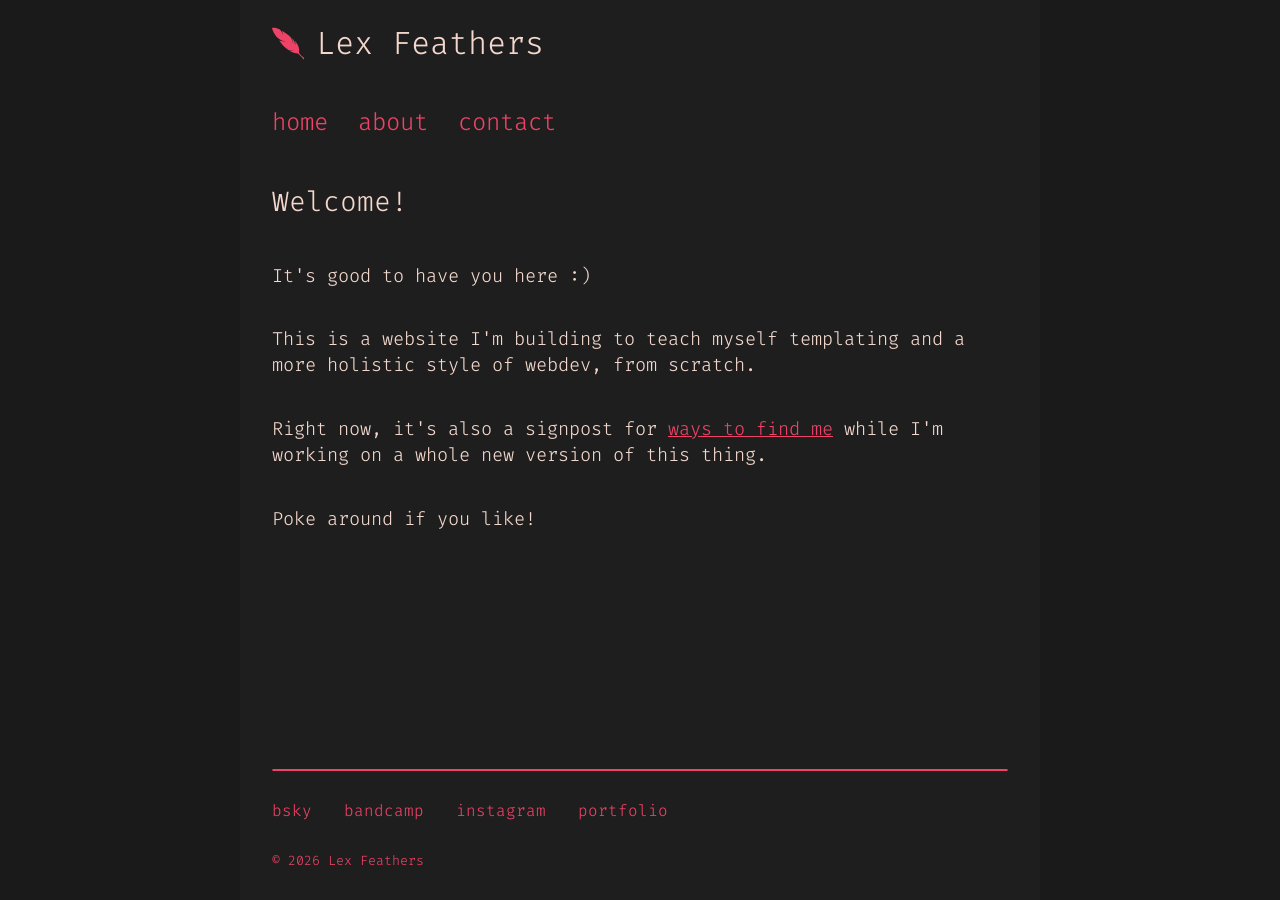
<file: index.html>
<!DOCTYPE html>
<html lang="en">
	<head>
		<!-- Critical -->
			<script src="/scripts/htmlinclude.js"></script>
			<link rel="stylesheet" type="text/css" href="/styles/base.css">
		<!-- Centralized head -->
			<link w3-include-html="/common/head.html"/>
		<!-- Scripts -->
			<script src="/scripts/global.js" defer="defer"></script>
			<script src="/scripts/togglemenu.js"></script>			
	</head>

  <script>
    includeHTML();
  </script>

	<body>
		<div class="page-width">
			<div class="maincontainer">
				<header>					
					<div w3-include-html="/common/header.html"></div>
					<div w3-include-html="/common/nav.html"></div>				
				</header>

				<section id="article" w3-include-html="/pages/home.html"></section>

				<footer>
					<div w3-include-html="/common/footer.html"></div>
					
					<div class="copyright">
						<p>&copy; <span id="currentyear"></span> Lex Feathers</p>
						<!-- Get current year -->
						<script>
							date = new Date();
							year = date.getFullYear();
				
							document.getElementById("currentyear").innerHTML = year;
						</script>							
					</div>
				</footer>		
			</div>
		</div>
	</body>
</html>
</file>
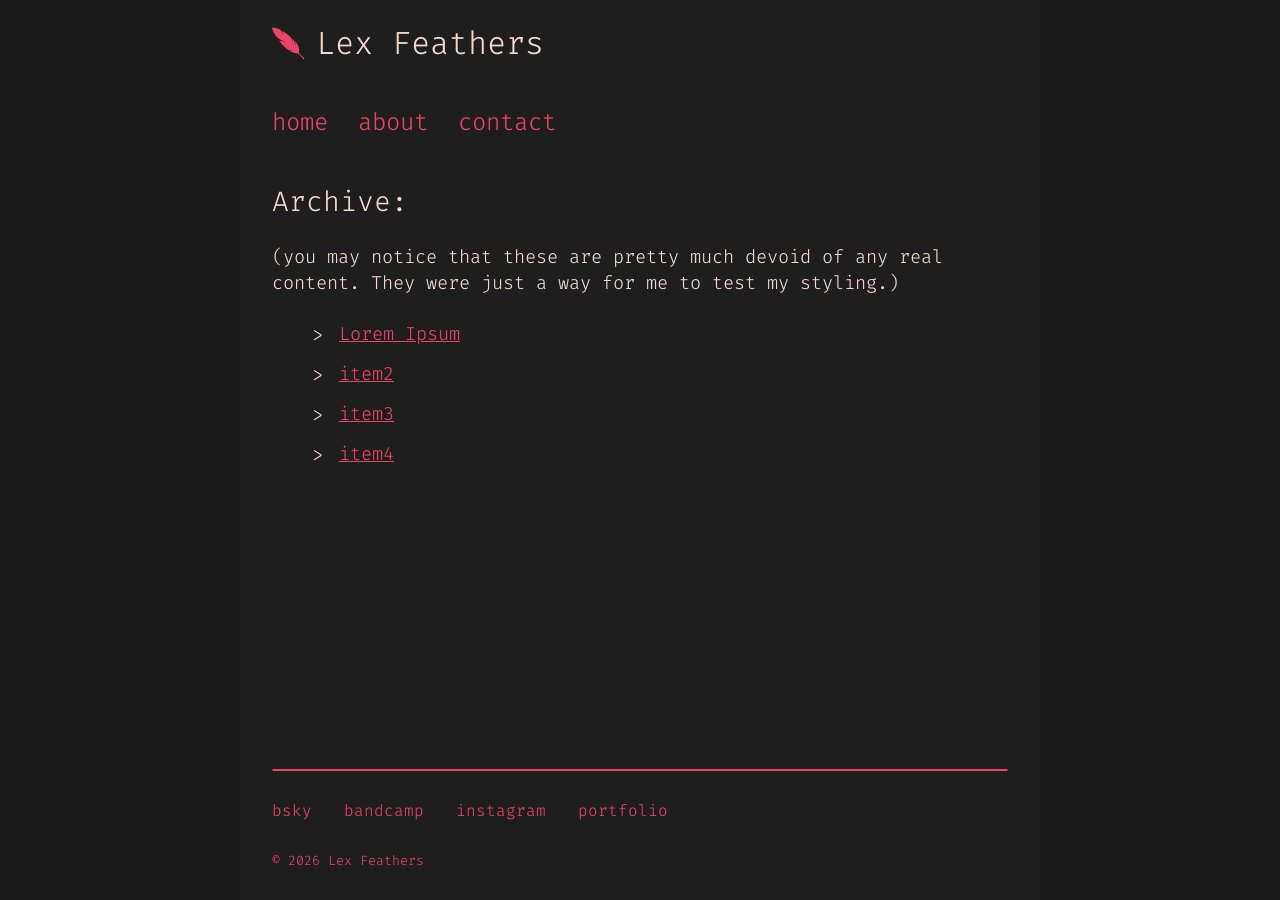
<file: archive.html>
<!DOCTYPE html>
<html lang="en">
	<head>
		<!-- Critical -->
			<script src="/scripts/htmlinclude.js"></script>
			<link rel="stylesheet" type="text/css" href="/styles/base.css">
		<!-- Centralized head -->
			<link w3-include-html="/common/head.html"/>
		<!-- Scripts -->
			<script src="/scripts/global.js" defer="defer"></script>
			<script src="/scripts/togglemenu.js"></script>
	</head>

  <script>
    includeHTML();
  </script>

	<body>
		<div class="page-width">
			<div class="maincontainer">
				<header>					
					<div w3-include-html="/common/header.html"></div>
					<div w3-include-html="/common/nav.html"></div>				
				</header>

				<section id="article">
					<div w3-include-html="/pages/postlist.html"></div>							
				</section>

				<footer>
					<div w3-include-html="/common/footer.html"></div>
					
					<div class="copyright">
						<p>&copy; <span id="currentyear"></span> Lex Feathers</p>
						<!-- Get current year -->
						<script>
							date = new Date();
							year = date.getFullYear();
				
							document.getElementById("currentyear").innerHTML = year;
						</script>							
					</div>
				</footer>		
			</div>
		</div>
	</body>
</html>
</file>
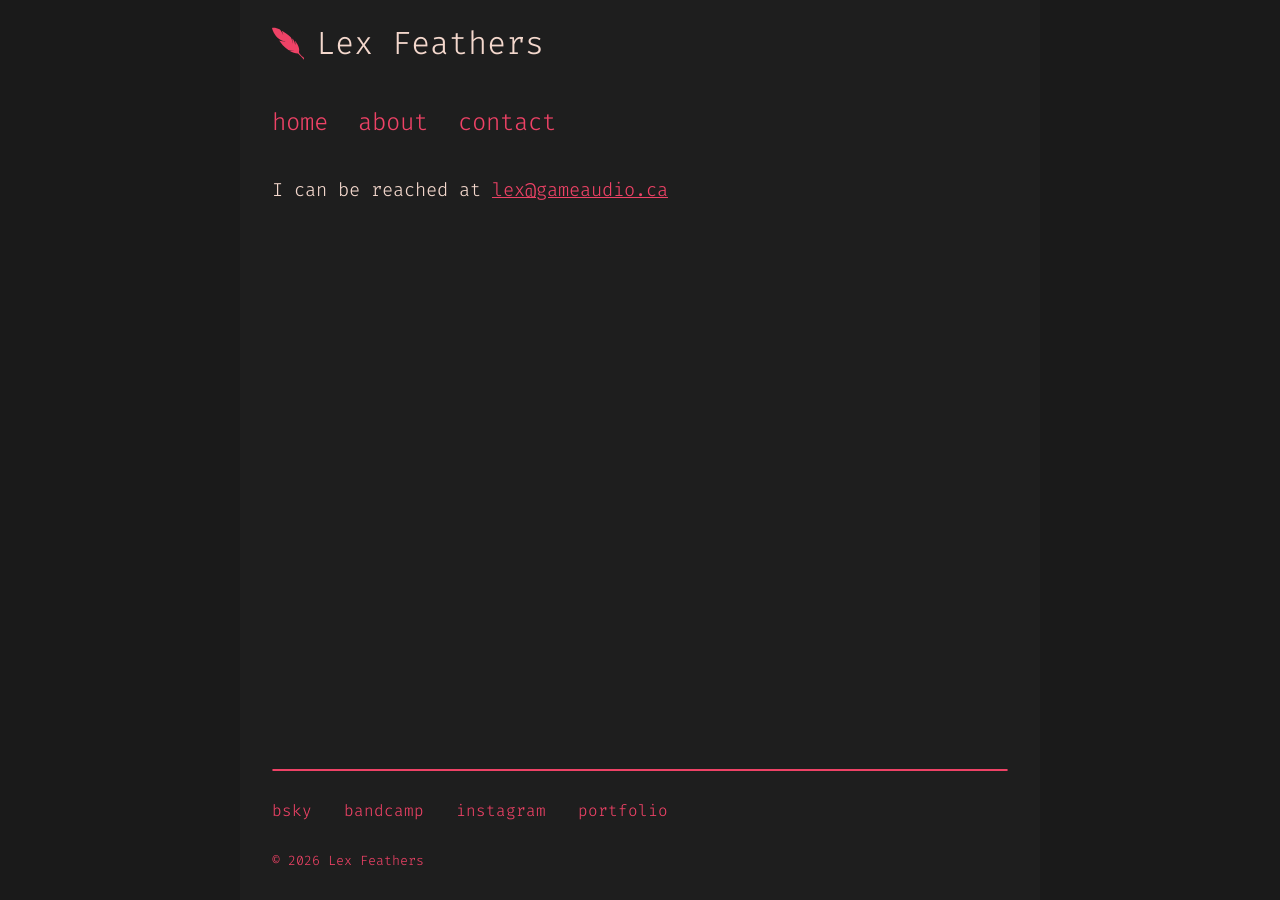
<file: contact.html>
<!DOCTYPE html>
<html lang="en">
	<head>
		<!-- Critical -->
			<script src="/scripts/htmlinclude.js"></script>
			<link rel="stylesheet" type="text/css" href="/styles/base.css">
		<!-- Centralized head -->
			<link w3-include-html="/common/head.html"/>
		<!-- Scripts -->
			<script src="/scripts/global.js" defer="defer"></script>
			<script src="/scripts/togglemenu.js"></script>
	</head>
	
  <script>
    includeHTML();
  </script>

	<body>
		<div class="page-width">
			<div class="maincontainer">
				<header>					
					<div w3-include-html="/common/header.html"></div>
					<div w3-include-html="/common/nav.html"></div>				
				</header>

				<section id="article">
					<div w3-include-html="/pages/contact.html"></div>							
				</section>

				<footer>
					<div w3-include-html="/common/footer.html"></div>
					
					<div class="copyright">
						<p>&copy; <span id="currentyear"></span> Lex Feathers</p>
						<!-- Get current year -->
						<script>
							date = new Date();
							year = date.getFullYear();
				
							document.getElementById("currentyear").innerHTML = year;
						</script>							
					</div>
				</footer>		
			</div>
		</div>
	</body>
</html>
</file>
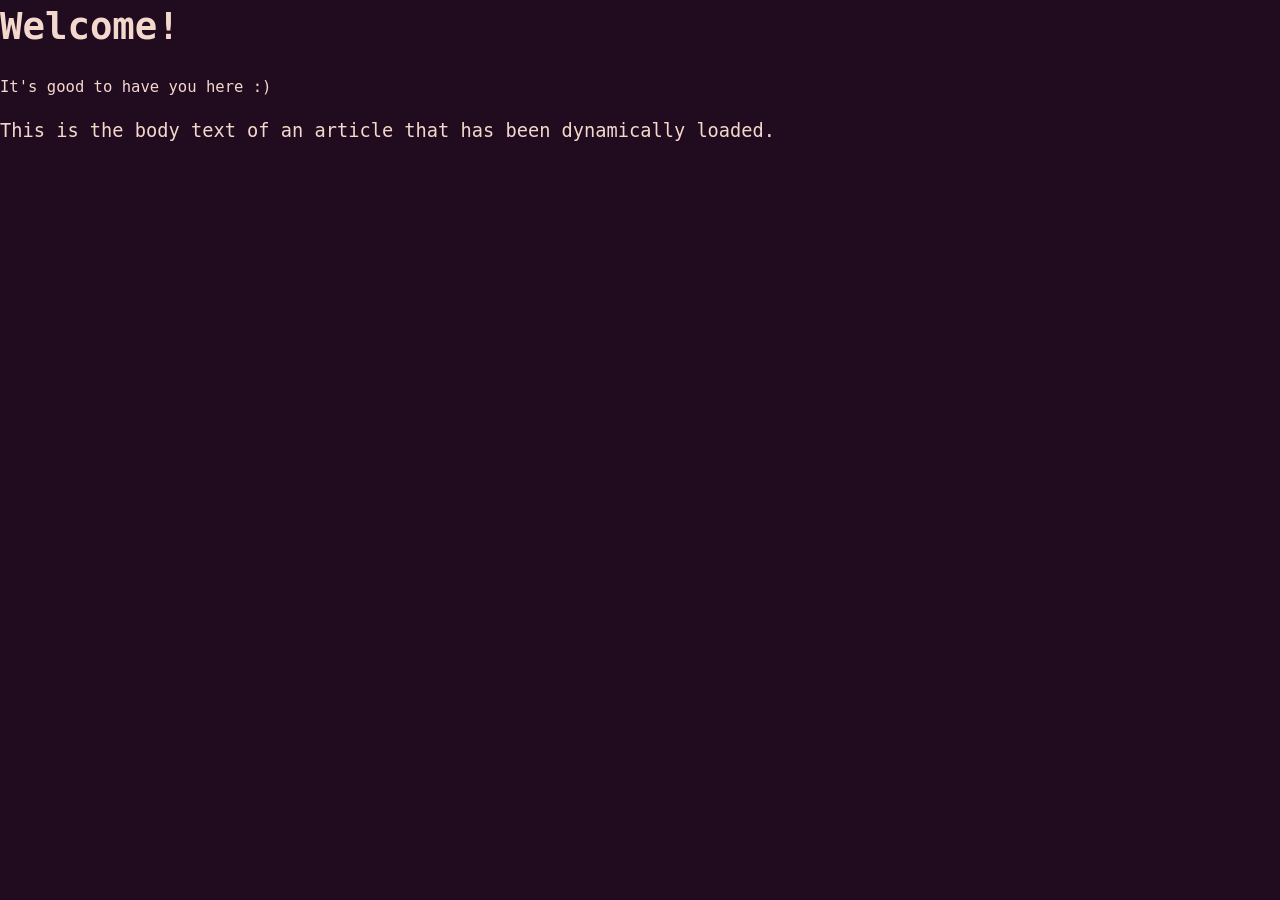
<file: home.html>
<head>
		<meta charset="utf-8">
		<meta name="viewport" content="width=device-width, initial-scale=1">
		<link rel="stylesheet" type="text/css" href="styles.css">		
		<link rel="icon" type="image/x-icon" href="images/feather.ico">
		<script src="scripts/global.js" defer="defer"></script>
		
		<title>Lex Feathers' Log</title>
	</head>

	<body>
		<h1>Welcome!</h1>
		<sub>It's good to have you here :)</sub>
		<p>This is the body text of an article that has been dynamically loaded.</p>
	</body>
</file>
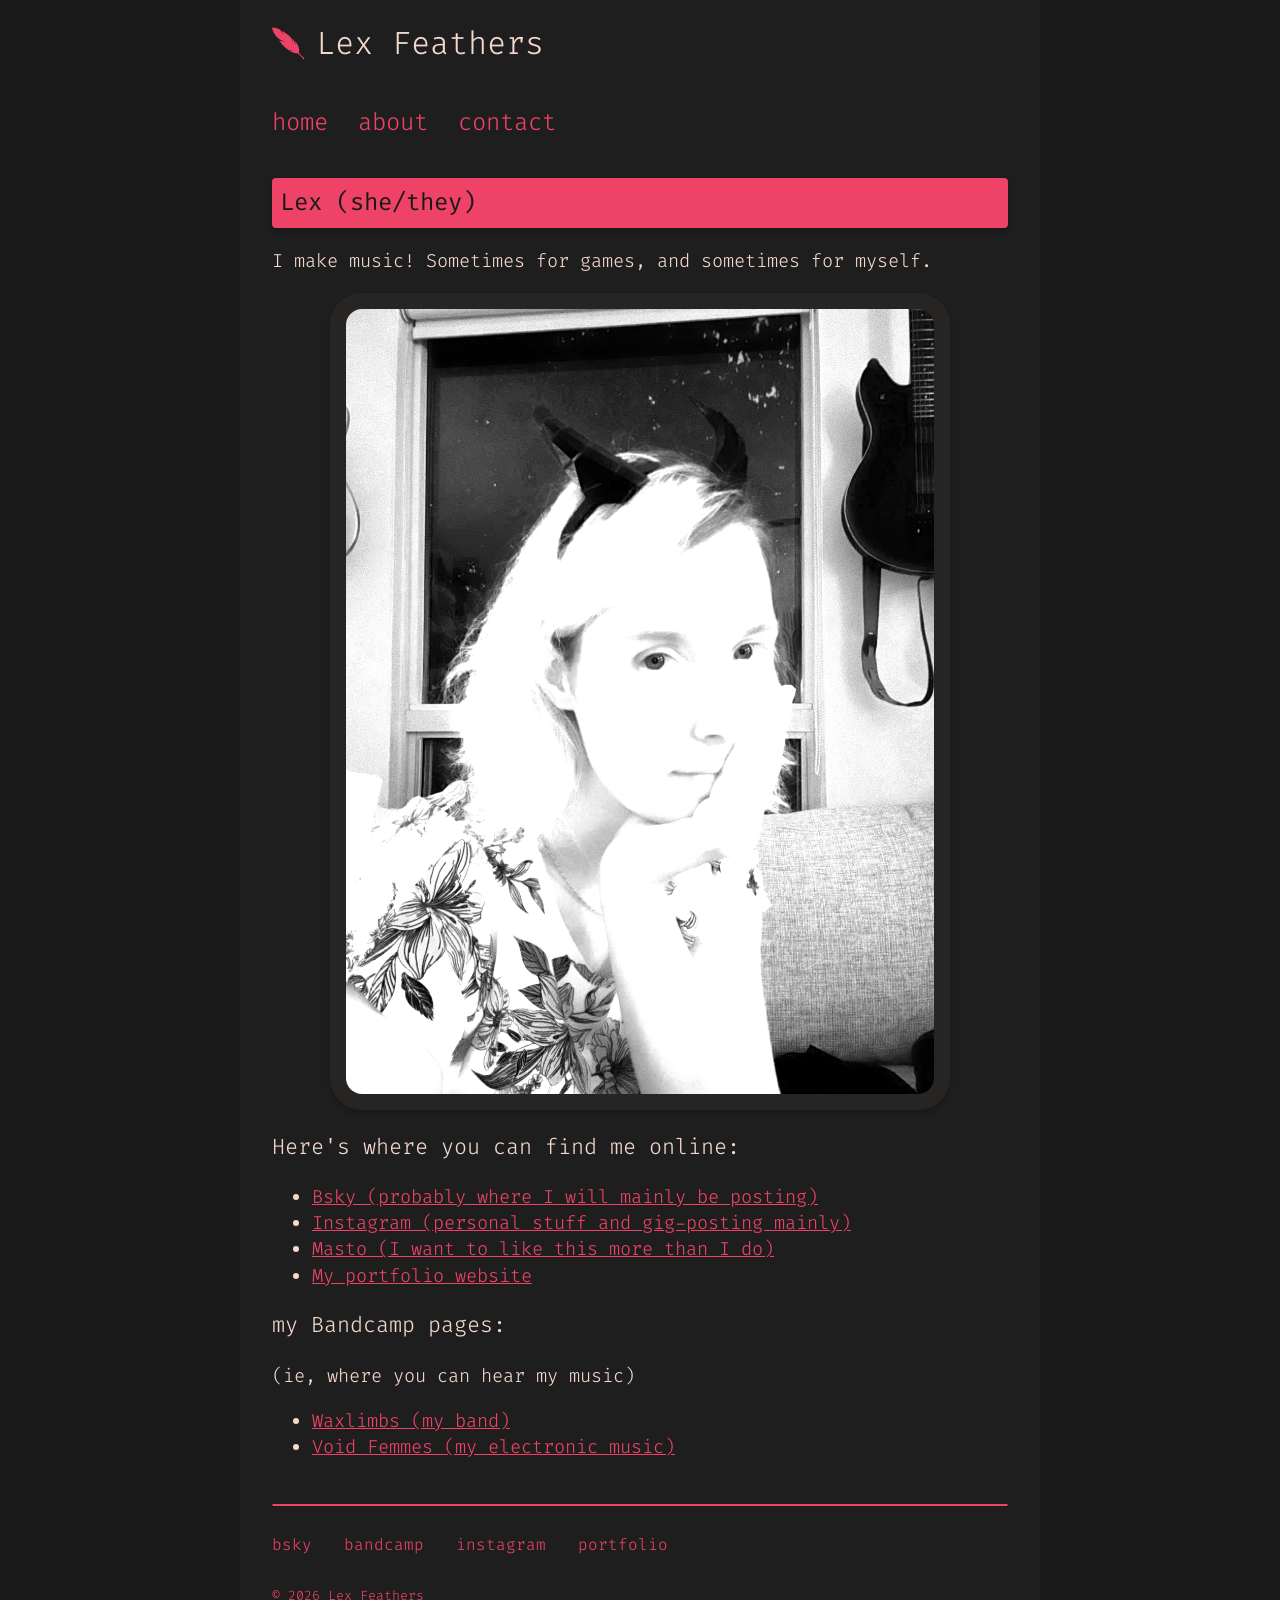
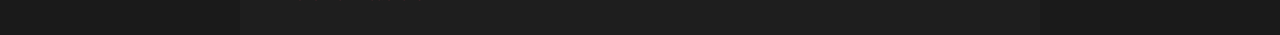
<file: info.html>
<!DOCTYPE html>
<html lang="en">
	<head>
		<!-- Critical -->
			<script src="/scripts/htmlinclude.js"></script>
			<link rel="stylesheet" type="text/css" href="/styles/base.css">
		<!-- Centralized head -->
			<link w3-include-html="/common/head.html"/>
		<!-- Scripts -->
			<script src="/scripts/global.js" defer="defer"></script>
			<script src="/scripts/togglemenu.js"></script>
	</head>
	
  <script>
    includeHTML();
  </script>

	<body>
		<div class="page-width">
			<div class="maincontainer">
				<header>					
					<div w3-include-html="/common/header.html"></div>
					<div w3-include-html="/common/nav.html"></div>				
				</header>

				<section id="article">
					<div w3-include-html="/pages/about.html"></div>							
				</section>

				<footer>
					<div w3-include-html="/common/footer.html"></div>
					
					<div class="copyright">
						<p>&copy; <span id="currentyear"></span> Lex Feathers</p>
						<!-- Get current year -->
						<script>
							date = new Date();
							year = date.getFullYear();
				
							document.getElementById("currentyear").innerHTML = year;
						</script>							
					</div>
				</footer>		
			</div>
		</div>
	</body>
</html>
</file>
<file: styles/base.css>
/*Control global variables here*/
:root {
	/* Layout */
	--page-width: 800px;
	--content-padding: 2rem;

	/* Typography */
	--heading-text-size: 24pt;
	--menu-item-size: 18pt;
	--text-size: 14pt;
	--line-height: 1.4;

	/* Colours */
	--background-colour: #1a1a1a;
	--foreground-colour: color-mix(in hsl, var(--background-colour), var(--text-colour) 2%);
	--text-colour: #F4D8CD;
	--link-colour: #EE4266;
	--background-colour-light: color-mix(in hsl, var(--background-colour), var(--text-colour) 6%);

	/* Borders */
	--border-thickness: 2px;
	--border-radius: 4px;

	/* Shadow */
	--shadow: 0px 4px 4px var(--background-colour);
}

/* End global variables */

/* Begin private styles */
/* Desktop */
html {
	min-height: 100vh;
}

body {
	font-family: 'Fira Code', novel-mono-pro, monospace;
	background-color: var(--background-colour);
	color: var(--text-colour);
	font-size: var(--text-size);
	font-weight: 100;
	line-height: var(--line-height);
	margin: 0;
	min-height: inherit;
}

div.page-width {
	height: 100%;
	display: flex;
	flex-direction: column;
	min-height: inherit;
}

h1,
h3 {
	font-weight: 300;
}

h2 {
	font-weight: 400;
	font-size: 18pt;
	box-shadow: var(--shadow);
}

.letterhead svg {
	width: 2rem;
	height: auto;
	vertical-align: middle;
}

.letterhead a svg * {
	fill: var(--link-colour);
}

a {
	color: var(--link-colour);
}

hr {
	height: 0px;
	border: solid calc(var(--border-thickness) / 2) var(--link-colour);
	border-radius: var(--border-radius);
}

.title {
	font-size: var(--heading-text-size);
}

.page-width {
	width: var(--page-width);
	margin: auto;
}

.maincontainer {
	padding: 0 var(--content-padding);
	background-color: var(--foreground-colour);
	display: flex;
	flex-direction: column;
	min-height: inherit;
}

.maincontainer section {
	/* border: var(--border-thickness) solid var(--link-colour); */
	border-radius: var(--border-radius);
	/* padding: 2rem 0; */
}

.maincontainer section#article {
	display: flex;
	flex-direction: column;
	flex: 1;
}

.maincontainer section h2 {
	padding: 0.5rem;
	background-color: var(--link-colour);
	color: var(--background-colour);
	border-radius: var(--border-radius);
}

img {
	border-radius: 32px;
	box-shadow: var(--shadow);
	background-color: var(--background-colour-light);
}

#article img,
sub {
	display: block;
	width: 80%;
	margin: 0 auto;
	padding: calc(var(--content-padding) / 2);
}

.cropped {
	width: 100%;
	height: auto;
	overflow: hidden;
	border-radius: 4px;
	box-shadow: var(--shadow);
	background-color: var(--background-colour-light);
}

footer {
	display: flex;
	flex-direction: column;
	flex: 0;
	padding: 1rem 0;
}

.copyright {
	display: block;
	color: var(--link-colour);
	font-size: 10pt;
}

/* Mobile */
@media screen and (max-width: 749px) {
	.page-width {
		width: 100%;
	}

	.maincontainer {
		padding: calc(var(--content-padding) / 1.5);
	}

	.letterhead {
		justify-content: center;
	}

	#Home {
		display: none;
		margin: 0;
	}

	#article img,
	sub {
		width: calc(100% - var(--content-padding));
	}

	.material-icons {
		font-size: 24pt;
	}
}

/* End private styles */
</file>
<file: styles.css>
/*Control global variables here*/
  :root {
  	/* Layout */
		  --page-width: 800px;
		  --content-padding: 2rem;
			--hf-height: 12vh;

	  /* Typography */
		  --heading-text-size: 24pt;
		  --menu-item-size: 18pt;
		  --text-size: 14pt;
		  --line-height: 1.4;

	  /* Colours */
		  --background-colour: #210b1e;
		  --foreground-colour: #210b1e;
		  --text-colour: #F4D8CD;
		  --link-colour: #EE4266;			 

	  /* Borders */
		  --border-thickness: 2px;
		  --border-radius: 4px; 
  }		
/*End global variables*/

/*Begin private styles*/
	body {
		font-family: novel-mono-pro, monospace;
		background-color: var(--background-colour);
		color: var(--text-colour);
		font-size: var(--text-size);
		line-height: var(--line-height);
		margin: 0;
	}

	a {
		color: var(--link-colour);
	}

	#article object {
		min-height: calc(100vh - (var(--hf-height) * 2) - (var(--content-padding) * 6));
	}

  .letterhead {
  	display: flex;
  	justify-content: flex-start;
  	align-items: center;
  }
  .letterhead img {
  	width: 2rem;
  }
  .letterhead>* {
  	margin: 0 1rem 0 0;
  }
	.title {
		font-size: var(--heading-text-size);		
	}

	.page-width {
		width: var(--page-width);
		margin: auto;
	}		

	.maincontainer {
		padding: var(--content-padding);
		background-color: var(--foreground-colour);
	}
	.maincontainer section {
		border: var(--border-thickness) solid var(--link-colour);
		border-radius: var(--border-radius);
		padding: 2rem;
	}
	.maincontainer section h2 {
		padding: 0.5rem;
		text-decoration: underline;
		background-color: var(--link-colour);
		color: var(--background-colour);
		border-radius: var(--border-radius);
	}	

/* Menu styles */
	.menu ul {
	  list-style: none;
	  padding: 0;
	}
	.menu ul li {
		margin-right: 1rem;
		display: inline;
		font-size: var(--menu-item-size);
	  font-weight: bold;
	}
	.menu ul li a {
		text-decoration: none;
		text-transform: lowercase;
	}	

	header {
		height: var(--hf-height);
	}
	footer {
		display: flex;
		justify-content: space-evenly;
		align-items: center;
		padding: 2rem;
		height: var(--hf-height);
	}
/*End private styles*/
</file>
